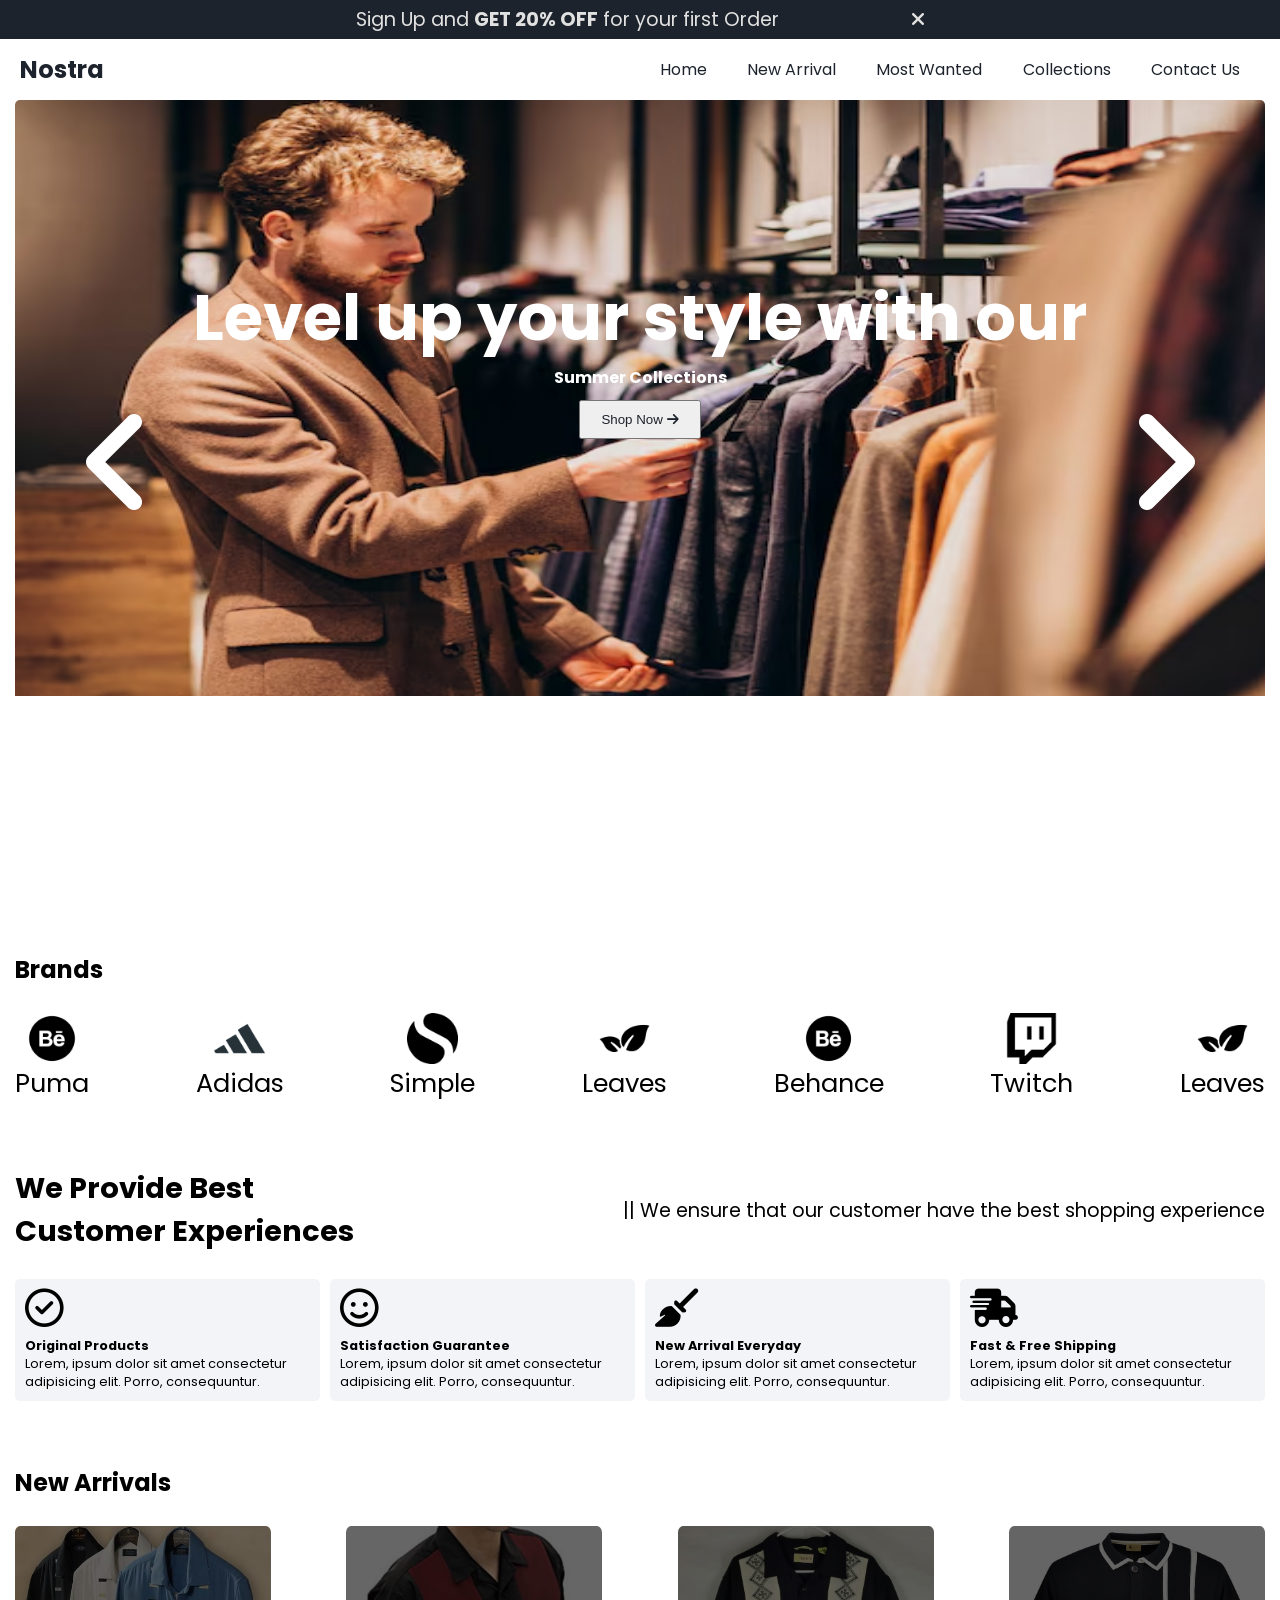
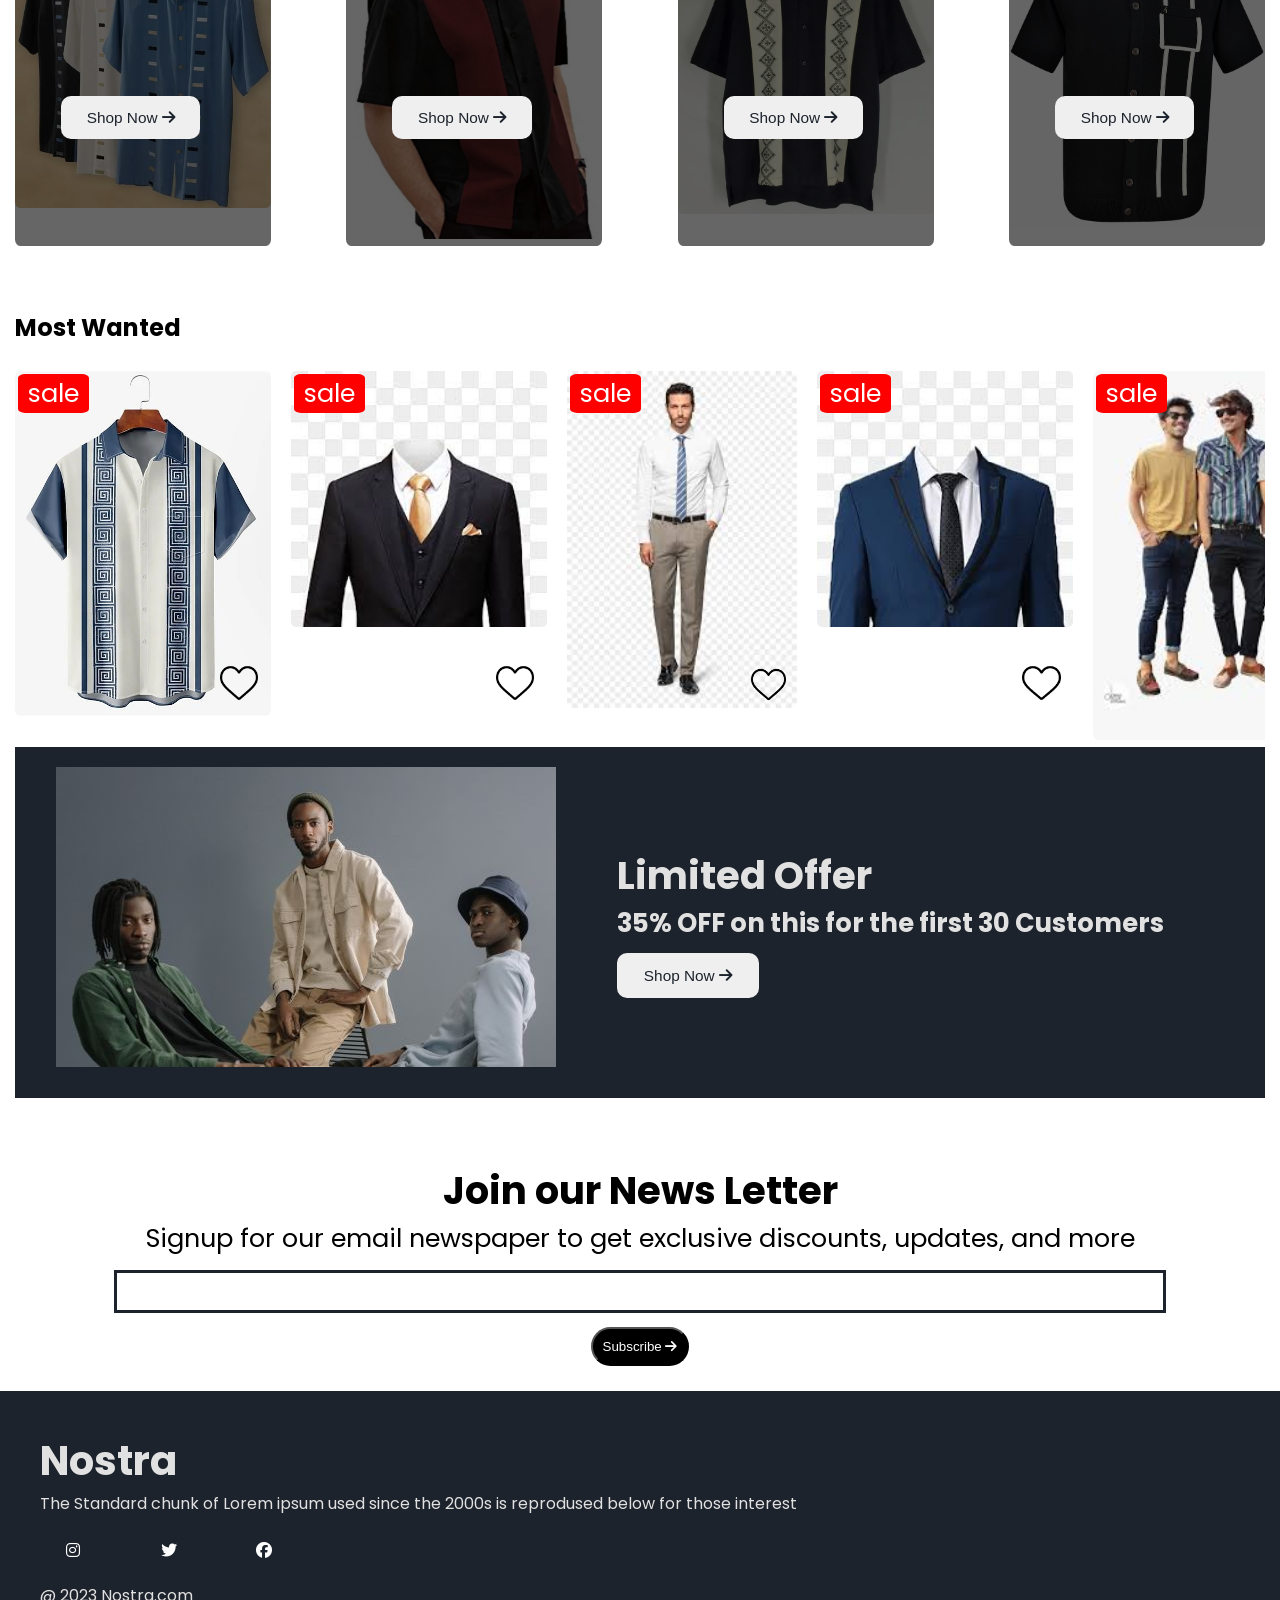
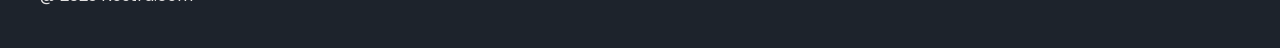
<file: index.html>
<!DOCTYPE html>
<html lang="en">

<head>
    <meta charset="UTF-8">
    <meta name="viewport" content="width=device-width, initial-scale=1.0">
    <title>Nostra</title>
    <!--Link CSS File-->
    <link rel="stylesheet" href="style.css">
    <link rel="stylesheet" href="collection.css">
    <!--Link Google Fonts-->
    <link rel="preconnect" href="https://fonts.googleapis.com">
    <link rel="preconnect" href="https://fonts.gstatic.com" crossorigin>
    <link href="https://fonts.googleapis.com/css2?family=Poppins:wght@400;500;700&display=swap" rel="stylesheet">
    <!--Link Font Awesome-->
    <link rel="stylesheet" href="https://cdnjs.cloudflare.com/ajax/libs/font-awesome/6.4.2/css/all.min.css">

</head>

<body>

    <!--Offer-->

    <div class="offer-bar">
        <p>Sign Up and <b>GET 20% OFF</b> for your first Order
            <i id="offer-close" style="margin-left: 10%; cursor: pointer;" class="fa-solid fa-xmark"></i>
        </p>
    </div>

    <!--Navigation 1-->
    <nav class="navbar">
        <h1 class="text-4xl font-bold">Nostra</h1>
        <div class="navbar-links gap-3">
            <p class="navbar-link"><a href="index.html">Home</a></p>
            <p class="navbar-link"><a href="#new-arrival">New Arrival</a></p>
            <p class="navbar-link"><a href="#most-wanted">Most Wanted</a></p>
            <p class="navbar-link"><a href="collection.html">Collections</a></p>
            <p class="navbar-link"><a href="contact.html">Contact Us</a></p>
        </div>


        <div class="navbar-menu-toggle">
            <i id="side-navbar-activate" class="fa-solid fa-bars"></i>
        </div>





    </nav>

    <!--Navbar-->

    <div class="side-navbar">
        <p style="text-align: right;">
            <i id="side-navbar-close" class="fa-solid fa-xmark"></i>
        </p>
        <div class="side-navbar-links">

            <p class="side-navbar-link"><a href="index.html">Home</a></p>
            <p class="side-navbar-link"><a href="#new-arrival">New Arrival</a></p>
            <p class="side-navbar-link"><a href="#most-wanted">Most Wanted</a></p>
            <p class="side-navbar-link"><a href="collection.html">Collections</a></p>
            <p class="side-navbar-link"><a href="contact.html">Contact Us</a></p>
        </div>

    </div>

    <div class="container">

        <!--Slider-->
        <div class="slider">
            <div class="slider-left-button">
                <i id="slider-left-activate" class="fa-solid fa-angle-left" style="color: #ffffff;"></i>
            </div>

            <div class="slider-content">
                <h1>Level up your style with our</h1>
                <h4>Summer Collections</h4>
                <button> Shop Now <i class="fa-solid fa-arrow-right"></i> </button>
            </div>

            <div class="slider-image-container">
                <img class="slider-image" src="image/young-handsome-man-choosing-clothes-shop_1303-19720.avif"
                    height="70%" width="70%" alt="">
                <img class="slider-image" src="image/silde.jpg" height="70%" width="70">
                <img class="slider-image" src="image/360_F_600531470_pCi3Ye8NyzrPtG7w2ax66IYLjzno4TGV.jpg" width="70%"
                    height="70%">
            </div>

            <div class="slider-right-button">

                <i id="slider-right-activate" class="fa-solid fa-angle-right" style="color: #ffffff;"></i>
            </div>
        </div>

        <!--Brands-->
        <h2>Brands</h2>
        <div class="brands">
            <div class="brands-item">
                <img class="brands-icon" src="image/behance.png" alt="">
                <p>Puma</p>
            </div>

            <div class="brands-item">
                <img class="brands-icon" src="image/cone.png" alt="">
                <p>Adidas</p>
            </div>

            <div class="brands-item">
                <img class="brands-icon" src="image/sample.png" alt="">
                <p>Simple</p>
            </div>

            <div class="brands-item">
                <img class="brands-icon" src="image/leave.png" alt="">
                <p>Leaves</p>
            </div>

            <div class="brands-item">
                <img class="brands-icon" src="image/behance.png" alt="">
                <p>Behance</p>
            </div>

            <div class="brands-item">
                <img class="brands-icon" src="image/mess.png" alt="">
                <p>Twitch</p>
            </div>

            <div class="brands-item">
                <img class="brands-icon" src="image/leave.png" alt="">
                <p>Leaves</p>
            </div>
        </div>


        <div class="initial-scroll-animate reveal-scroll-animate">
            <div class="service">

                <div class="servives-container-1">
                    <div>
                        <h2>We Provide Best</h2>
                        <h2>Customer Experiences</h2>
                    </div>

                    <div>
                        <p>|| We ensure that our customer have the best shopping experience</p>
                    </div>
                </div>

                <div class="servives-container-2">
                    <div>
                        <i style="font-size: 3vw;margin-bottom: 10px;" class="fa-regular fa-circle-check"></i>
                        <h4>Original Products</h4>
                        <p>Lorem, ipsum dolor sit amet consectetur adipisicing elit. Porro, consequuntur.
                        </p>
                    </div>

                    <div>
                        <i style="font-size: 3vw;margin-bottom: 10px;" class="fa-regular fa-face-smile"></i>
                        <h4>Satisfaction Guarantee</h4>
                        <p>Lorem, ipsum dolor sit amet consectetur adipisicing elit. Porro, consequuntur.
                        </p>
                    </div>

                    <div>
                        <i style="font-size: 3vw;margin-bottom: 10px;" class="fa-solid fa-broom"></i>
                        <h4>New Arrival Everyday</h4>
                        <p>Lorem, ipsum dolor sit amet consectetur adipisicing elit. Porro, consequuntur.
                        </p>
                    </div>

                    <div>
                        <i style="font-size: 3vw;margin-bottom: 10px;" class="fa-solid fa-truck-fast"></i>
                        <h4>Fast & Free Shipping</h4>
                        <p>Lorem, ipsum dolor sit amet consectetur adipisicing elit. Porro, consequuntur.
                        </p>
                    </div>
                </div>
            </div>
        </div>

        <div class="initial-scroll-animate reveal-scroll-animate">
            <h2 id="new-arrival" style=" margin-top: 5vw;">New Arrivals</h2>

            <div class="new-arrival">

                <div class="new-arrival-container">
                    <img style="width: 20vw;" src="image/5.jpg" alt="">
                    <div class="overlay"></div>
                    <button> Shop Now <i class="fa-solid fa-arrow-right"></i> </button>

                </div>

                <div class="new-arrival-container">
                    <img style="width: 20vw;" src="image/6.jpg" alt="">
                    <div class="overlay"></div>
                    <button> Shop Now <i class="fa-solid fa-arrow-right"></i> </button>

                </div>

                <div class="new-arrival-container">
                    <img style="width: 20vw;" src="image/7.jpg" alt="">
                    <div class="overlay"></div>
                    <button> Shop Now <i class="fa-solid fa-arrow-right"></i> </button>

                </div>

                <div class="new-arrival-container">
                    <img style="width: 20vw;" src="image/8.jpg" alt="">
                    <div class="overlay"></div>
                    <button> Shop Now <i class="fa-solid fa-arrow-right"></i> </button>

                </div>
            </div>
        </div>

        <div class="initial-scroll-animate reveal-scroll-animate">
            <h2 id="most-wanted" style=" margin-top: 5vw;">Most Wanted</h2>

            <div class="most-wanted">

                <div class="most-wanted-container">
                    <img style="width: 20vw;" src="image/9.jpg" alt="">
                    <p class="sale-overlay">sale</p>
                    <img class="like-button" src="image/blackheart.png" alt="">

                </div>

                <div class="most-wanted-container">
                    <img style="width: 20vw;" src="image/download (1) (1).jpg" alt="">

                    <p class="sale-overlay">sale</p>
                    <img class="like-button" src="image/blackheart.png" alt="">
                </div>

                <div class="most-wanted-container">
                    <img style="width: 18vw;" src="image/download (3) (1).jpg" alt="">
                    <p class="sale-overlay">sale</p>
                    <img class="like-button" src="image/blackheart.png" alt="">


                </div>

                <div class="most-wanted-container">
                    <img style="width: 20vw;" src="image/download (7).jpg" alt="">
                    <p class="sale-overlay">sale</p>
                    <img class="like-button" src="image/blackheart.png" alt="">


                </div>

                <div class="most-wanted-container">
                    <img style="width: 20vw;" src="image/images (1).jpg" alt="">
                    <p class="sale-overlay">sale</p>
                    <img class="like-button" src="image/blackheart.png" alt="">

                </div>

                <div class="most-wanted-container">
                    <img style="width: 18vw;" src="image/B&TAILOR.jpg" alt="">

                    <p class="sale-overlay">sale</p>
                    <img class="like-button" src="image/blackheart.png" alt="">
                </div>

                <div class="most-wanted-container">
                    <img style="width: 20vw;" src="image/From the Ben Silver Collection_  Blue and White….jpg" alt="">
                    <p class="sale-overlay">sale</p>
                    <img class="like-button" src="image/blackheart.png" alt="">


                </div>

                <div class="most-wanted-container">
                    <img style="width: 18vw;" src="image/Wrinkle-Free Shirts for Men.jpg" alt="">
                    <p class="sale-overlay">sale</p>
                    <img class="like-button" src="image/blackheart.png" alt="">


                </div>
            </div>
        </div>

        <div class="initial-scroll-animate reveal-scroll-animate">



            <div class="limited-offer">
                <div class="limited-offer-img">
                    <img src="image/offericon.jpg" alt="">
                </div>
                <div class="limited-offer-text">
                    <h2>Limited Offer</h2>
                    <h4>35% OFF on this for the first 30 Customers</h4>
                    <button> Shop Now <i class="fa-solid fa-arrow-right"></i> </button>
                </div>
            </div>


        </div>

        <div class="news">
            <h2>Join our News Letter</h2>
            <p style="text-align: center;">Signup for our email newspaper to get exclusive discounts, updates, and more
            </p>
            <div style="margin-top: 10px;">
                <input class="search">
            </div>
            <div>
                <button class="bg-black outline-none p-5 border border-solid  text-white" style="border-radius: 20px; padding: 10px; background-color: black; outline: none; color:white;"> Subscribe <i class="fa-solid fa-arrow-right"></i> </button>
            </div>
        </div>

    </div>
    <br>

    <div class="footer">
        <div class="footer-container">
            <div class="footer-box-1">
                <h2 class="headingText">Nostra</h2>
                <p>The Standard chunk of Lorem ipsum
                    used since the 2000s is reprodused
                    below for those interest</p>
                <div class="footer-icon-container">
                    <i class="icon fa-brands fa-instagram" style="color: #ffffff;"></i>
                    <i class="icon fa-brands fa-twitter" style="color: #ffffff;"></i>
                    <i class="icon fa-brands fa-facebook" style="color: #ffffff;"></i>
                </div>
            </div>



        </div>

        <p class="subtitle">@ 2023 Nostra.com</p>
    </div>
    <!--Link Javascript File-->
    <script src="script.js"></script>
</body>

</html>
</file>
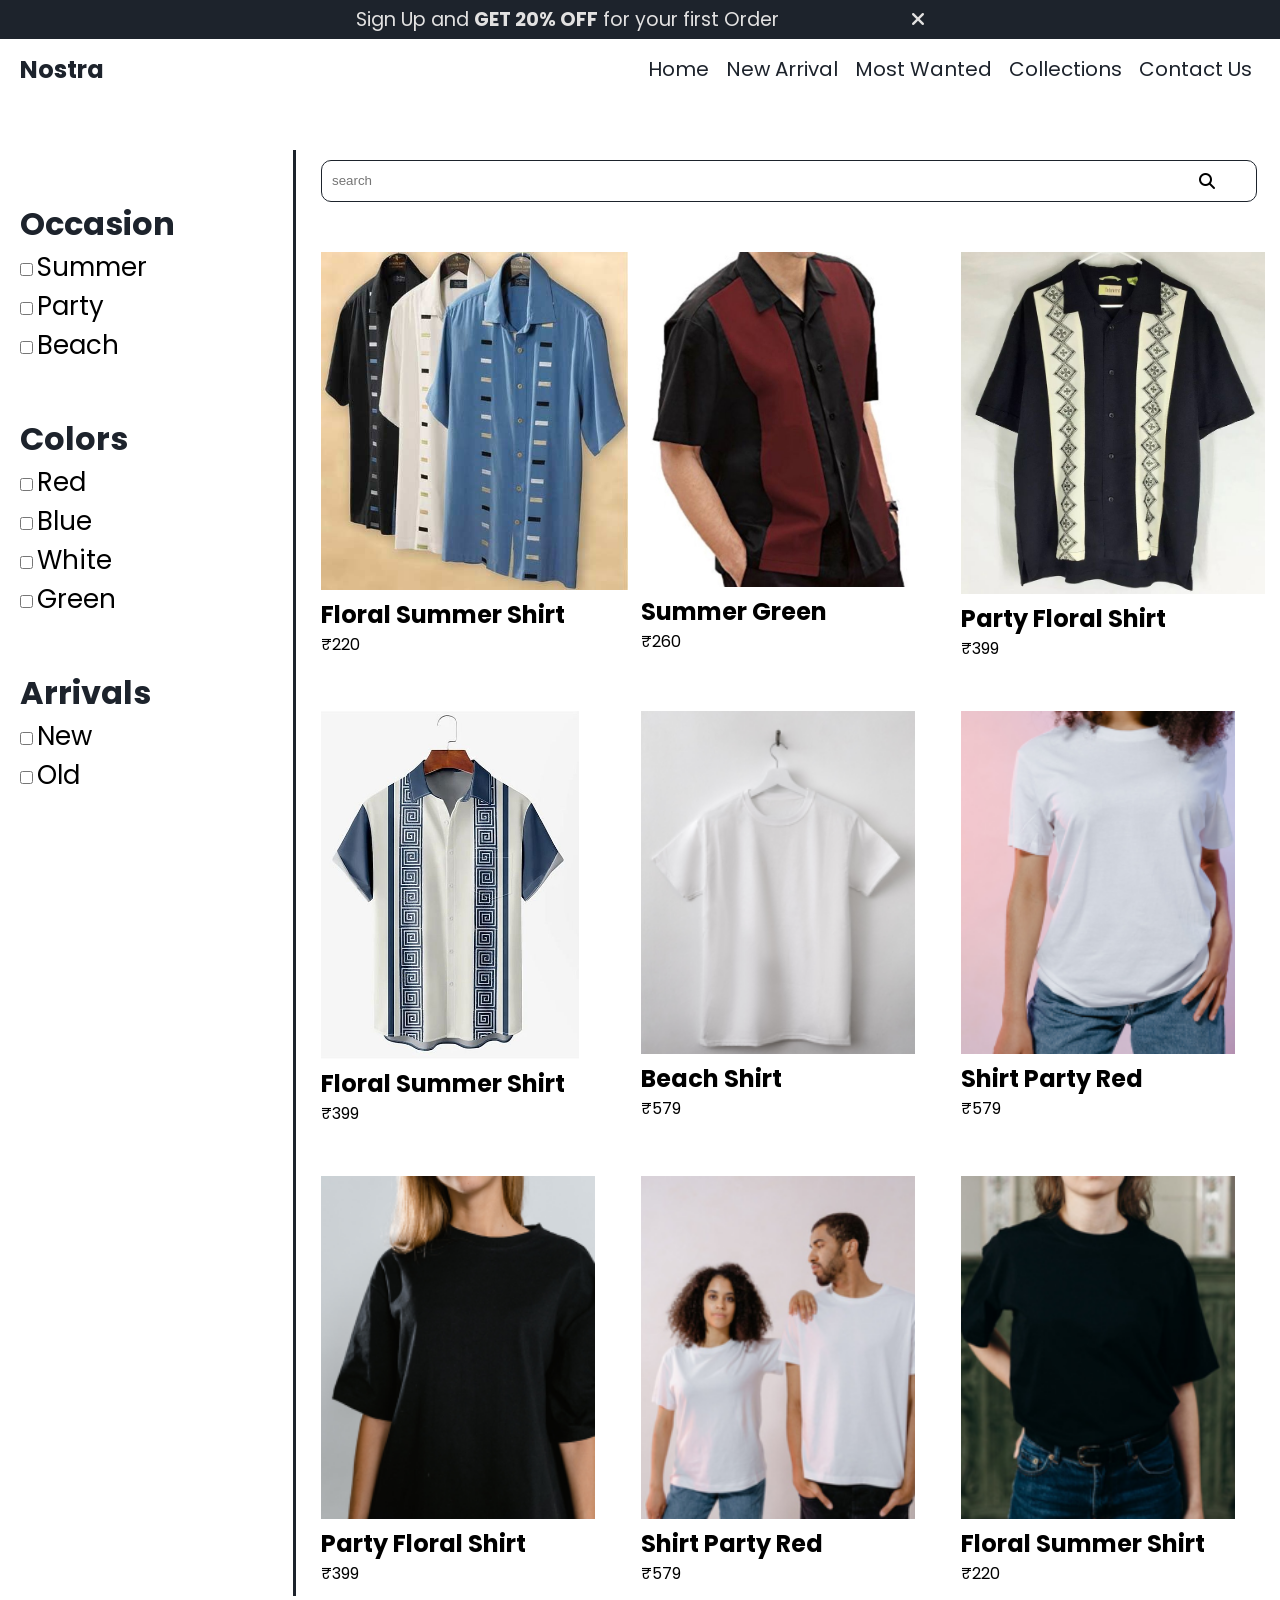
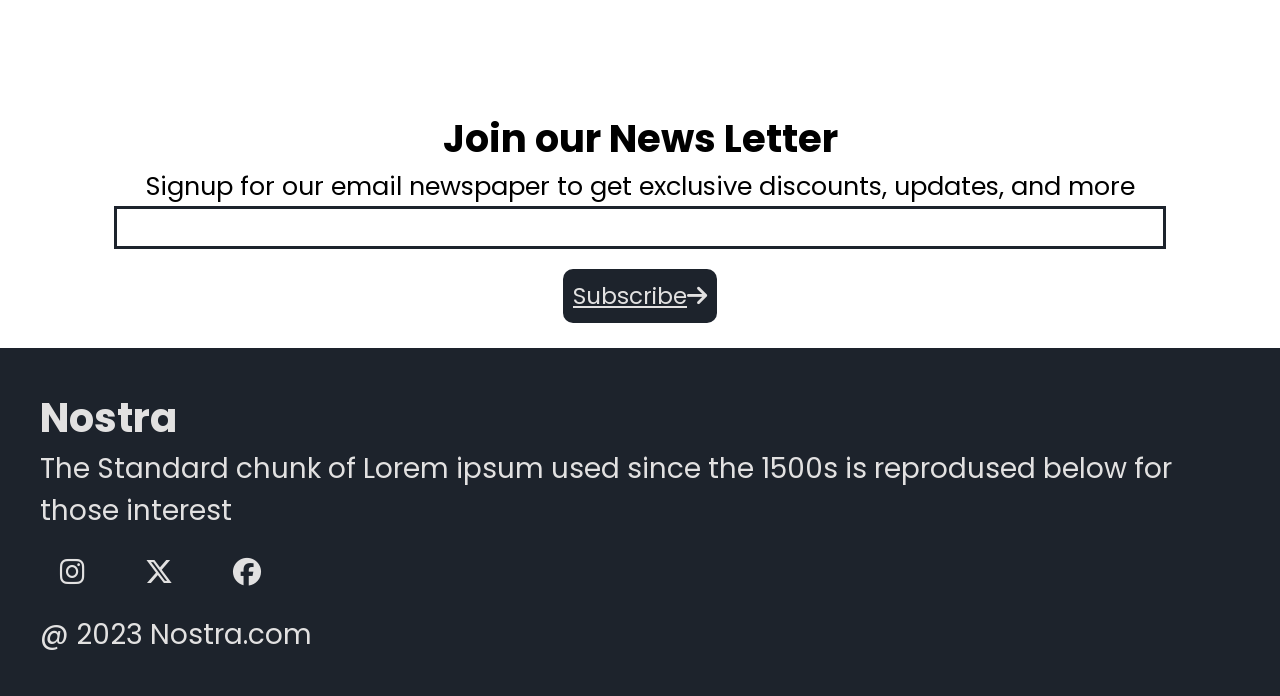
<file: collection.html>
<!DOCTYPE html>
<html lang="en">

<head>
    <meta charset="UTF-8">
    <meta name="viewport" content="width=device-width, initial-scale=1.0">
    <title>collection</title>
    <!--Link CSS File-->
    <link rel="stylesheet" href="style.css">
    <link rel="stylesheet" href="collection.css">


    <!--Link Google Fonts-->
    <link rel="preconnect" href="https://fonts.googleapis.com">
    <link rel="preconnect" href="https://fonts.gstatic.com" crossorigin>
    <link href="https://fonts.googleapis.com/css2?family=Poppins:wght@400;500;700&display=swap" rel="stylesheet">
   
    <!--Link Font Awesome-->
    <link rel="stylesheet" href="https://cdnjs.cloudflare.com/ajax/libs/font-awesome/6.4.2/css/all.min.css">
</head>

<body>
    <!--Offer-->

    <div class="offer-bar">
        <p>Sign Up and <b>GET 20% OFF</b> for your first Order
            <i id="offer-close" style="margin-left: 10%; cursor: pointer;" class="fa-solid fa-xmark"></i>
        </p>
    </div>

    <!--Navigation 1-->
    <nav class="navbar">
        <h1 class="text-4xl font-bold">Nostra</h1>
        <div class="navbar-links gap-3">
            <p class="navbar-link" style="font-size: 20px;"><a href="index.html">Home</a></p>
            <p class="navbar-link"style="font-size: 20px;"><a href="#new-arrival">New Arrival</a></p>
            <p class="navbar-link"style="font-size: 20px;"><a href="#most-wanted">Most Wanted</a></p>
            <p class="navbar-link"style="font-size: 20px;"><a href="collection.html">Collections</a></p>
            <p class="navbar-link"style="font-size: 20px;"><a href="contact.html">Contact Us</a></p>
        </div>


        <div class="navbar-menu-toggle">
            <i id="side-navbar-activate" class="fa-solid fa-bars"></i>
        </div>

    </nav>

    <!--Navbar-->

    <div class="side-navbar">
        <p style="text-align: right;">
            <i id="side-navbar-close" class="fa-solid fa-xmark"></i>
        </p>
        <div class="side-navbar-links">

            <p class="side-navbar-link"><a href="./index.html">Home</a></p>
            <p class="side-navbar-link"><a href="#new-arrival">New Arrival</a></p>
            <p class="side-navbar-link"><a href="#most-wanted">Most Wanted</a></p>
            <p class="side-navbar-link"><a href="./collection.html">Collections</a></p>
            <p class="side-navbar-link"><a href="./contact.html">Contact Us</a></p>
        </div>
        <div class="toggle">
            <i class="fa-solid fa-bars"></i>
        </div>

    </div>
    <div class="collections">
        <div class="collections__left">
            <div class="collections__leftone">
                <h2>Occasion</h2>
                <input type="checkbox" id="summer">
                <label for="summer">Summer</label> <br>
                <input type="checkbox" id="party">
                <label for="party">Party</label> <br>
                <input type="checkbox" id="beach">
                <label for="beach">Beach</label>
            </div>
            <div class="collections__lefttwo">
                <h2>Colors</h2>
                <input type="checkbox" id="red">
                <label for="red">Red</label> <br>
                <input type="checkbox" id="blue">
                <label for="blue">Blue</label> <br>
                <input type="checkbox" id="white">
                <label for="white">White</label> <br>
                <input type="checkbox" id="green">
                <label for="green">Green</label>
            </div>
            <div class="collections__leftthree">
                <h2>Arrivals</h2>
                <input type="checkbox" id="new">
                <label for="new">New</label> <br>
                <input type="checkbox" id="old">
                <label for="old">Old</label>
            </div>
        </div>
        <div class="collections__right">
            <div class="collections__rightinput">
                <input type="text" placeholder="search" id="searchinput">
                <i class="fa-solid fa-magnifying-glass"></i>
            </div>
            <div class="collections__rightboxes">
                <div class="collections__rightbox">
                    <div class="collections__rightimg">
                        <img src="image/5.jpg" alt="product" style="width: 112%;">
                    </div>
                    <h2>Floral Summer Shirt</h2>
                    <p>₹220</p>
                </div>
                <div class="collections__rightbox">
                    <div class="collections__rightimg">
                        <img src="image/6.jpg" alt="product">
                    </div>
                    <h2>Summer Green</h2>
                    <p>₹260</p>
                </div>
                <div class="collections__rightbox">
                    <div class="collections__rightimg">
                        <img src="image/7.jpg" alt="product" style="width: 111%;">
                    </div>
                    <h2>Party Floral Shirt</h2>
                    <p>₹399</p>
                </div>
                <div class="collections__rightbox">
                    <div class="collections__rightimg">
                        <img src="image/9.jpg" alt="product" style="width: 94%;">
                    </div>
                    <h2>Floral Summer Shirt</h2>
                    <p>₹399</p>
                </div>
                <div class="collections__rightbox">
                    <div class="collections__rightimg">
                        <img src="image/t1.png" alt="product">
                    </div>
                    <h2>Beach Shirt</h2>
                    <p>₹579</p>
                </div>
                <div class="collections__rightbox">
                    <div class="collections__rightimg">
                        <img src="image/t2.png" alt="product">
                    </div>
                    <h2>Shirt Party Red</h2>
                    <p>₹579</p>
                </div>
                <div class="collections__rightbox">
                    <div class="collections__rightimg">
                        <img src="image/t3.png" alt="product">
                    </div>
                    <h2>Party Floral Shirt</h2>
                    <p>₹399</p>
                </div>
                <div class="collections__rightbox">
                    <div class="collections__rightimg">
                        <img src="image/t5.png" alt="product">
                    </div>
                    <h2>Shirt Party Red</h2>
                    <p>₹579</p>
                </div>
                <div class="collections__rightbox">
                    <div class="collections__rightimg">
                        <img src="image/t6.png" alt="product">
                    </div>
                    <h2>Floral Summer Shirt</h2>
                    <p>₹220</p>
                </div>
                <h3>No More Related Searches<i class="fa-solid fa-face-grin-beam-sweat"></i></h3>
            </div>
            <script src="collection.js"></script>
        </div>
    </div>
    <!-- newsletter  -->
    <div class="news">
        <h2>Join our News Letter</h2>
        <p>Signup for our email newspaper to get exclusive discounts, updates, and more</p>
        <input type="text">
        <a href="javascript:void(0)">Subscribe<i class="fa-solid fa-arrow-right"></i></a>
    </div>
    <br>
    <!-- footer  -->
    <div class="footer">
        <h2>Nostra</h2>
        <h3>The Standard chunk of Lorem ipsum used since the 1500s is reprodused below for those interest</h3>
        <ul>
            <li><a href="javascript:void(0)"><i class="fa-brands fa-instagram"></i></a></li>
            <li><a href="javascript:void(0)"><i class="fa-brands fa-x-twitter"></i></a></li>
            <li><a href="javascript:void(0)"><i class="fa-brands fa-facebook"></i></a></li>
        </ul>
        <h4>@ 2023 Nostra.com</h4>
    </div>
    <script src="script.js"></script>
</body>

</html>
</file>
<file: style.css>
* {
    margin: 0px;
    padding: 0px;
}

html {
    scroll-behavior: smooth;
}



body {
    font-family: 'Poppins', sans-serif;

}


body::-webkit-scrollbar {
    width: 0;
}
.offer-bar {
    background-color: #1D232C;
    color: #E2E1E1;
    padding: 5px;
    text-align: center;
    font-size: 1.5vw;
}

.container {
    padding-left: 15px;
    padding-right: 15px;
}

/* Main Navigation Bar*/
.navbar {
    display: flex;
    justify-content: space-between;
    color: #1D232C;
    align-items: center;
    position: sticky;
    top: 0px;
    background-color: white;
    padding-top: 1vw;
    padding-bottom: 1vw;
    padding-left: 20px;
    padding-right: 20px;
    z-index: 3;
}

.navbar-links {
    display: flex;
    width: 50%;
    justify-content: space-around;
    align-items: center;
}

.navbar-links a {
    text-decoration: none;
    color: #1D232C;
}

.navbar-links a:hover {
    text-decoration: underline;
    color: #1D232C;
}

.navbar-search {
    border: solid #1D232C 1px;
    border-radius: 10px;
    padding: 10px;
    display: flex;
    align-items: center;
    width: 95%;
}

.navbar-search input {
    border: none;
    width: 100%;
    background-color: transparent;

}

input:focus {
    outline: none;
}

.navbar-menu-toggle {
    display: none;
}

/*0 to 800px */

@media screen and (max-width:900px) {

    .navbar-menu-toggle {
        display: block;
    }

    .navbar-links {
        display: none;
    }



}

/* Side Navbar */
.side-navbar {
    position: fixed;
    top: 0;
    left: 0;
    width: 50%;
    height: 100%;
    background-color: #1D232C;
    color: #E2E1E1;
    margin-left: -60%;
    transition-duration: 1s;
    z-index: 10;
    padding: 20px;

}

.side-navbar-link {
    margin-bottom: 30px;
}

.side-navbar-links a {
    text-decoration: none;
    color: #E2E1E1;
}

.side-navbar-links a:hover {
    text-decoration: underline;
    color: #E2E1E1;
}

.side-navbar-search {
    border: solid #E2E1E1 1px;
    border-radius: 10px;
    padding: 10px;
    display: inline-block;
}

.side-navbar-search input {
    border: none;
    background: transparent;
}

/*Slider*/

.slider {
    overflow: hidden;
    display: flex;
    width: 100%;
    position: relative;

    border-radius: 5px;

}

.slider-image-container {
    display: flex;
    transition: 2s;
}

.slider-image {
    width: 100vw;
}

.slider-left-button {
    position: absolute;
    top: 35%;
    left: 5%;
    z-index: 1;
}

.slider-left-button i {
    font-size: 10vw;

}

.slider-right-button {
    position: absolute;
    top: 35%;
    right: 5%;
}

.slider-right-button i {
    font-size: 10vw;
}

.slider-content {
    position: absolute;
    color: white;
    text-align: center;
    width: 100%;
    top: 20%;
}

.slider-content h1 {
    font-size: 5vw;
}

.slider-content button {
    padding-left: 20px;
    padding-right: 20px;
    padding-top: 10px;
    padding-bottom: 10px;
    margin-top: 10px;
    color: #1D232C;
}

/* Brands*/
.brands {
    display: flex;
    margin-top: 2vw;

    justify-content: space-between;


}

.brands-icon {
    width: 4vw;
    align-items: center;

}

.brands-item {
    display: flex;
    align-items: center;
    flex-direction: column;
    text-align: center;
    font-size: 2vw;
}

.servives-container-1 {
    margin-top: 5vw;
    margin-bottom: 2vw;
    display: flex;
    justify-content: space-between;
    align-items: center;
    font-size: 1.5vw;
}

.servives-container-2 {

    display: flex;
    justify-content: space-between;
    align-items: center;

    gap: 10px;
    font-size: 1vw;

}

.servives-container-2 div {
    border-radius: 5px;
    background-color: #F2F4F7;
    padding: 10px;



}

.new-arrival {
    display: flex;
    justify-content: space-between;
    margin-top: 2vw;


}

.new-arrival-container {
    position: relative;


}

.new-arrival-container img {
    border-radius: 2%;


}


.overlay {
    border-radius: 2%;
    position: absolute;
    width: 100%;
    height: 100%;
    background-color: black;
    z-index: 2;
    top: 0;
    opacity: 0.6;
}



.new-arrival button {
    padding-left: 10%;
    padding-right: 10%;
    padding-top: 5%;
    padding-bottom: 5%;
    margin-top: 10px;
    font-size: 1.2vw;
    color: #1D232C;
    border-radius: 10px;
    position: absolute;
    border: none;
    top: 50%;
    left: 18%;
    z-index: 2;


}

.most-wanted {
    display: flex;
    justify-content: space-between;
    margin-top: 2vw;
    overflow-x: scroll;
    gap: 20px;


}

.most-wanted-container {
    position: relative;
}

.most-wanted img {
    border-radius: 2%;


}

.sale-overlay {
    position: absolute;
    top: 3px;
    left: 3px;
    font-size: 2vw;
    background-color: red;
    color: white;
    padding-left: 10px;
    padding-right: 10px;
    border-radius: 10%;
}

.most-wanted::-webkit-scrollbar {
    appearance: none;

}

.like-button {
    position: absolute;
    width: 15%;
    bottom: 12%;
    right: 5%;
}

.limited-offer {
    display: flex;
    justify-content: center;

    align-items: center;
    background-color: #1D232C;
    color: #E2E1E1;
    padding: 20px;
    font-size: 2vw;
}

.limited-offer img {
    width: 100%;
    height: 100%100%;
}

.limited-offer-text {
    padding: 5%;
}

.limited-offer button {
    padding-left: 5%;
    padding-right: 5%;
    padding-top: 2.5%;
    padding-bottom: 2.5%;
    margin-top: 10px;
    font-size: 1.2vw;
    color: #1D232C;
    border-radius: 10px;

    border: none;



}

/* Scroll Animate */

.initial-scroll-animate {

    transition: 3s;
}

.reveal-scroll-animate {
    opacity: 0;
}

.news {
    font-size: 2vw;
    margin-top: 5vw;
    display: flex;
    flex-direction: column;
    align-items: center;
}

.news input {
    padding: 11px;
    width: 80vw;
    margin-bottom: 10px;
    border: solid #1D232C 3px;

}

.news input:focus {
    outline: none;

}

.news a {

    margin-top: 10px;
    font-size: 1.8vw;
    color: #E2E1E1;
    background-color: #1D232C;
    border-radius: 10px;
    border: none;
    padding: 10px
}


.icon {
    width: 40px;
    margin: 2vw;

}

/* footer  */
.footer{
    background-color:#1D232C;
    padding: 40px;
    color: #E2E1E1;
}
.footer h2{
    font-size: 40px;
}
.footer h3{
    font-size: 28px;
    font-weight: 400;
}
.footer h4{
    font-size: 28px;
    font-weight: 400;
}
.footer a{
    font-size: 28px;
    font-weight: 400;
    text-decoration: none;
    color: #E2E1E1;
}
.footer ul{
    list-style-type:none;
    display: flex;
    gap:60px;
    padding: 20px;
}

/* Collections */

.divide-section {
    display: flex;
}

.filter-section {
    flex-basis: 25%;
    position: relative;
    font-size: 2vw;
}

.product-section {
    flex-basis: 75%;
    position: relative;
}

.vertical-line {
    border: none;
    border-left: 3px solid #1D232C;
    /* Adjust color and width as needed */
    height: 100%;
    /* Adjust height as needed */
    margin: 0 20px;
    /* Adjust margin as needed */
    position: absolute;
    top: 0px;
    right: 0px
}

.filter-section-price,
.filter-section-arrivals,
.filter-section-occasion,
.filter-section-colors {
    margin-top: 3vw;
    margin-bottom: 10px;

}

.product-section {
    padding: 10px;
}

.products {
    margin-top: 2vw;
    display: flex;
    flex-wrap: wrap;
    justify-content: space-between;
    font-size: 1vw;
}


@media(max-width:990px) {
    .collections {
        display: flex;
        padding: 50px 20px;
        flex-direction: column;
    }

    .collections .collections__left {
        border-right: none;
        width: 100%;
        display: flex;
        justify-content: space-around;
    }

    .collections .collections__right {
        width: 100%;
        padding: 10px 25px;
    }

    .collections .collections__left h2 {
        font-size: 32px;
        margin-top: 0px;
        color: #1D232C;
    }
}

@media(max-width:800px) {
    .collections .collections__rightbox {
        width: 48%;
        padding-top: 50px;
    }
}

@media(max-width:600px) {
    .collections .collections__rightbox h2 {
        font-size: 20px;
    }

    .collections .collections__left h2 {
        font-size: 26px;
        margin-top: 0px;
        color: #1D232C;
    }

    .collections .collections__left label {
        font-size: 22px;
    }

    .collections .collections__right {
        width: 100%;
        padding: 20px 0px;
    }

    .collections .collections__left {
        border-right: none;
        width: 100%;
        display: flex;
        justify-content: space-between;
    }
}

@media(max-width:500px) {
    .collections .collections__rightbox {
        width: 100%;
        padding-top: 50px;
    }

    .collections .collections__rightbox h2 {
        font-size: 30px;
    }

    .collections .collections__rightbox p {
        font-size: 30px;
    }

    .collections .collections__left {
        border-right: none;
        width: 100%;
        display: flex;
        justify-content: space-between;
        gap: 20px;
        flex-wrap: wrap;
        padding: 0px 20px;
    }

}
</file>
<file: collection.css>
.collections{
    display: flex;
    padding:50px 20px;
}
.collections .collections__left{
    border-right: solid 3px #1D232C;
    width: 23%;
}
.collections .collections__left h2{
    font-size: 32px;
    margin-top: 50px;
    color: #1D232C;
}
.collections .collections__left label{
    font-size: 26px;
}
.collections .collections__right{
    width: 77%;
    padding: 10px 25px;
}
.collections .collections__rightinput{
    position: relative;
}
.collections .collections__rightinput input{
    width: 100%;
    border-radius: 10px;
    height: 40px;
    padding: 0px 10px;
    border: solid 1px #1D232C;
    outline: none;
}
.collections .collections__rightinput i{
    position: absolute;
    right: 20px;
    top: 0px;
    bottom: 0px;
    margin: auto;
    width: max-content;
    height: max-content;
}
.collections .collections__rightboxes{
    display: flex;
    justify-content: space-between;
    flex-wrap: wrap;
}
.collections .collections__rightbox{
    width: 30%;
    padding-top: 50px;
}
.collections .collections__rightbox .collections__rightimg{
    width:100%;
}
.collections .collections__rightbox .collections__rightimg img{
    width:100%;
}
.collections .collections__rightboxes h3{
    text-align: center; 
    width: 100%; 
    padding: 20px 0px 0px 0px; 
    display: none;
}

@media(max-width:990px){
    .collections {
        display: flex;
        padding: 50px 20px;
        flex-direction: column;
    }
    .collections .collections__left {
        border-right:none;
        width: 100%;
        display: flex;
        justify-content: space-around;
    }
    .collections .collections__right {
        width: 100%;
        padding: 10px 25px;
    }
    .collections .collections__left h2 {
        font-size: 32px;
        margin-top: 0px;
        color: #1D232C;
    }
}
@media(max-width:800px){
    .collections .collections__rightbox {
        width: 48%;
        padding-top: 50px;
    }    
}
@media(max-width:600px){
    .collections .collections__rightbox h2{
        font-size: 20px;
    }    
    .collections .collections__left h2 {
        font-size: 26px;
        margin-top: 0px;
        color: #1D232C;
    }
    .collections .collections__left label {
        font-size: 22px;
    }
    .collections .collections__right {
        width: 100%;
        padding: 20px 0px;
    }
    .collections .collections__left {
        border-right: none;
        width: 100%;
        display: flex;
        justify-content: space-between;
    }
}
@media(max-width:500px){
    .collections .collections__rightbox {
        width: 100%;
        padding-top: 50px;
    }
    .collections .collections__rightbox h2 {
        font-size: 30px;
    }
    .collections .collections__rightbox p {
        font-size: 30px;
    }
    .collections .collections__left {
        border-right: none;
        width: 100%;
        display: flex;
        justify-content: space-between;
        gap: 20px;
        flex-wrap: wrap;
        padding: 0px 20px;
    }

}
</file>
